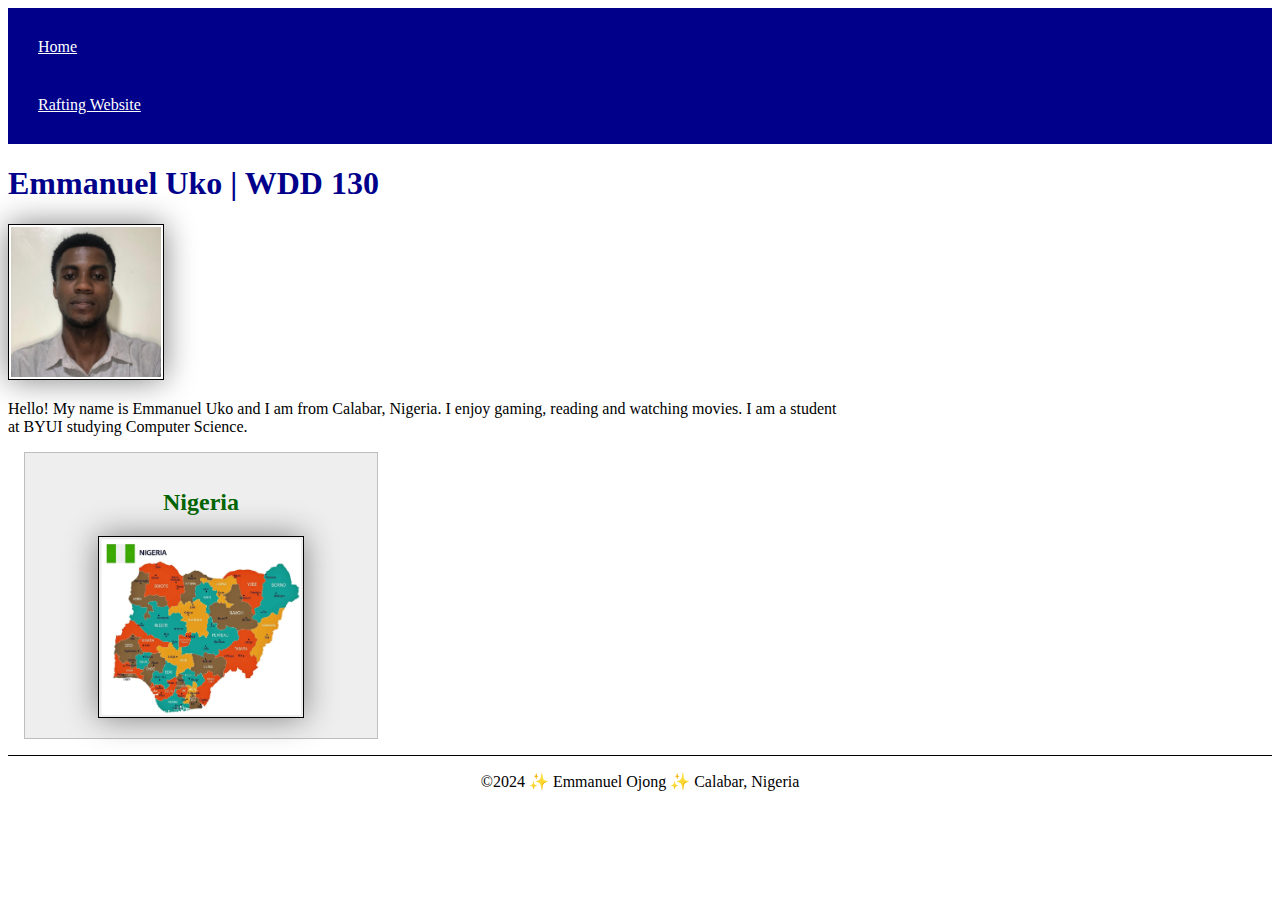
<file: index.html>
<!DOCTYPE html>
<html lang="en-US">
<head>
    <meta charset="UTF-8">
    <meta name="viewport" content="width=device-width, initial-scale=1.0">
    <title>Emmanuel UKo | 'WDD 130'</title>
    <meta name="description" content="This is a personal website for Emmanuel UKo working on his WDD130 project for the purpose of understanding the concept of working with HTML and CSS">
    <meta name="author" content="Emmanuel Uko">
    <link rel="stylesheet" href="styles/styles.css">
</head>
<body>
    <header>
        <nav>
            <a href="index.html">Home</a>
            <a href="wwr/">Rafting Website</a>
        </nav>
    </header>
    <main>
        <h1>Emmanuel Uko | WDD 130</h1>
        <img src="images/profile.jpg" alt="Hello, my name is Emmanuel Uko" width="200">
        <p>Hello! My name is Emmanuel Uko and I am from Calabar, Nigeria. I enjoy gaming, reading and watching movies. I am a student at BYUI studying Computer Science.</p>
    </main>
    <aside>
        <h2>Nigeria</h2>
        <img src="images/Nigeria.jpg" alt="The Nigerian Flag">
    </aside>
    <footer>
        <p>©2024 ✨ Emmanuel Ojong ✨ Calabar, Nigeria</p>
    </footer>
</body>
</html>
</file>
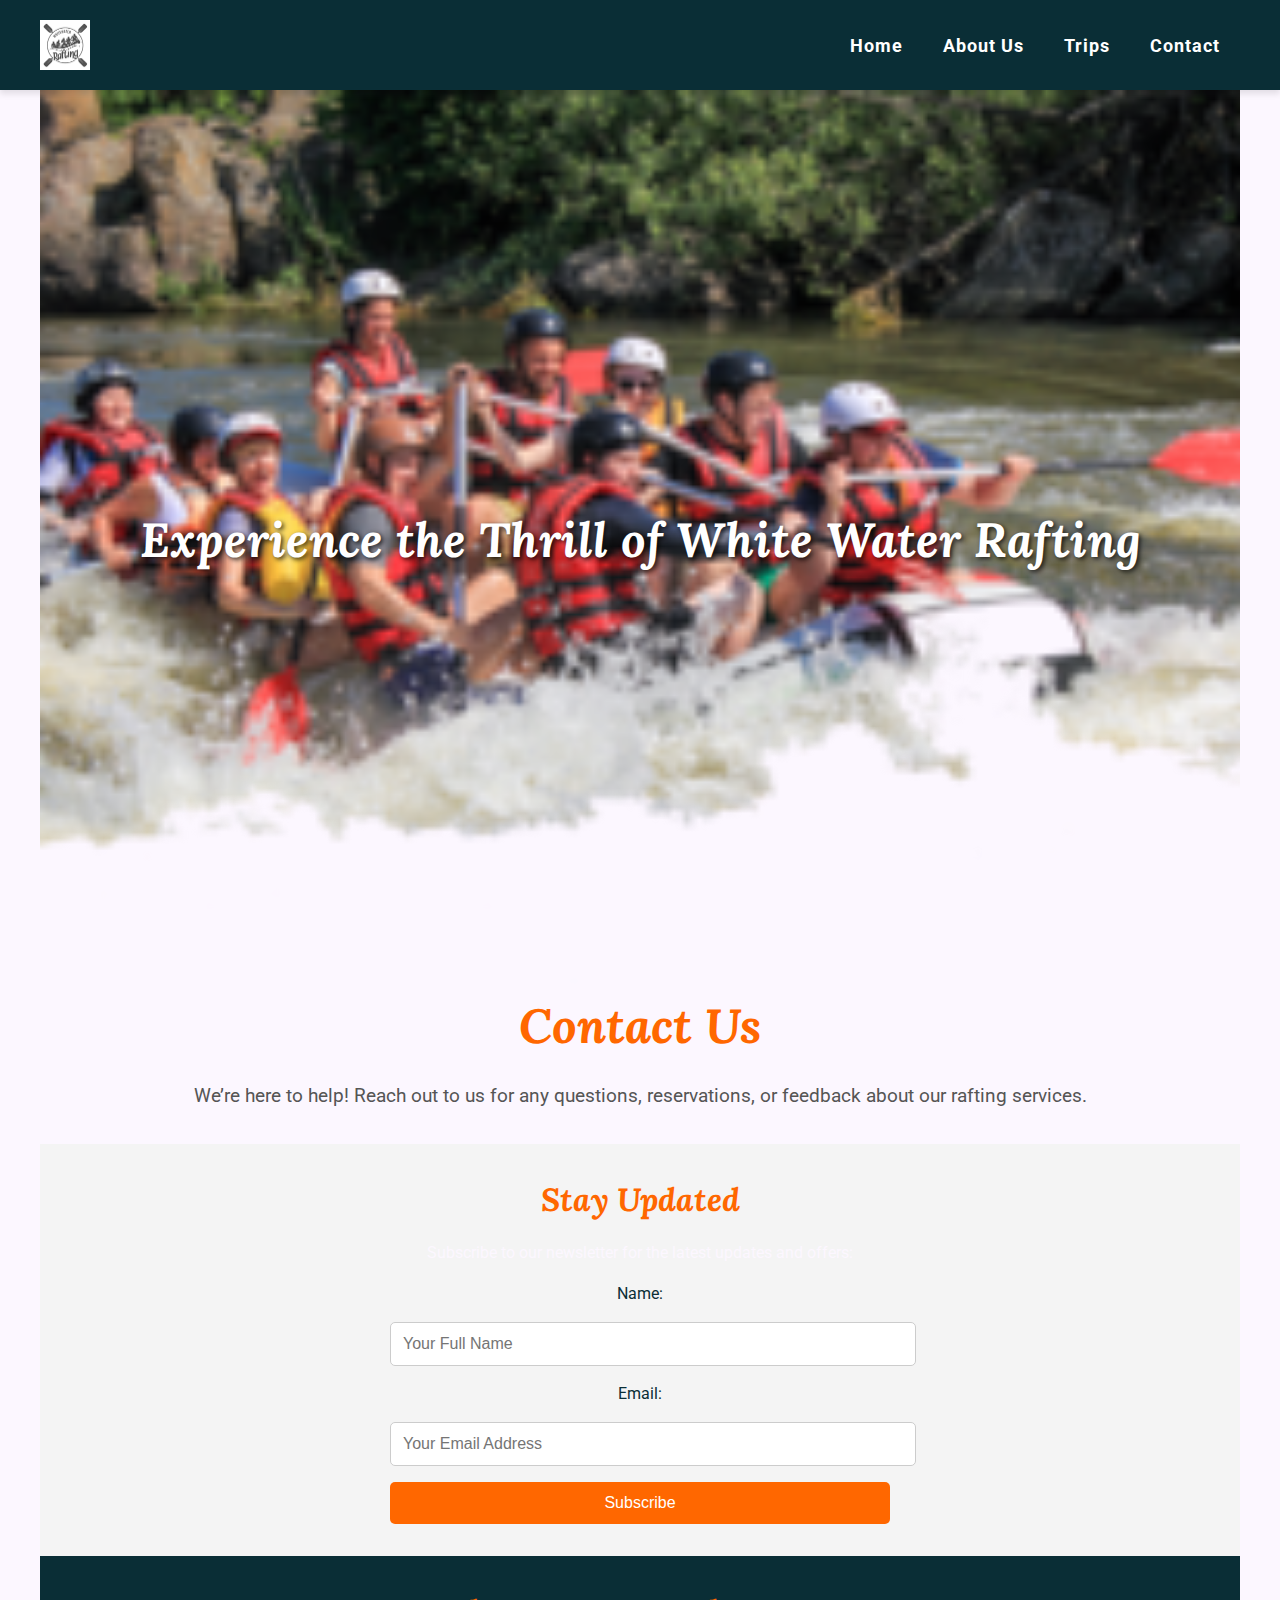
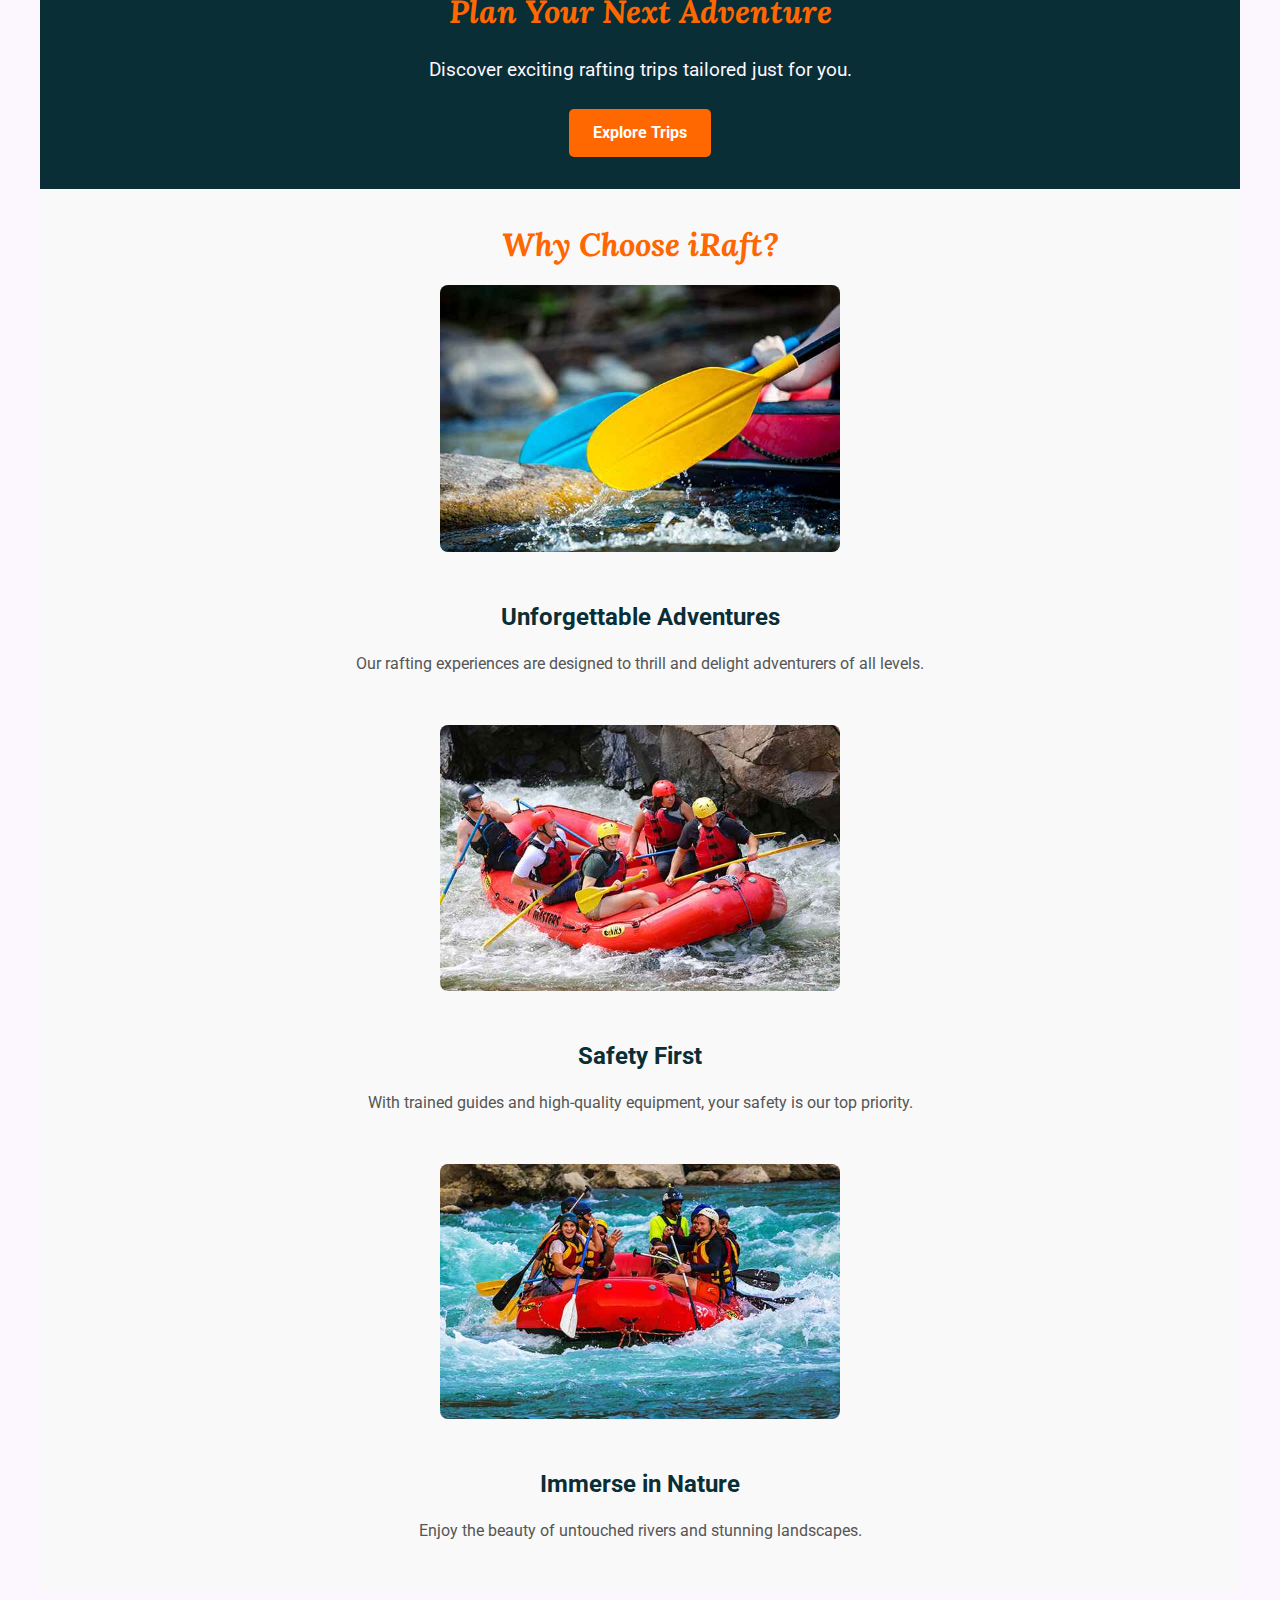
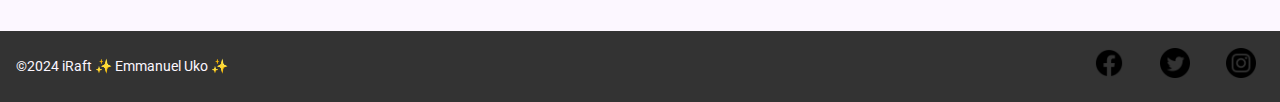
<file: wwr/index.html>
<!DOCTYPE html>
<html lang="en-US">
<head>
    <meta charset="UTF-8">
    <meta name="viewport" content="width=device-width, initial-scale=1.0">
    <title>iRaft - Home</title>
    <meta name="description" content="Experience thrilling white water rafting adventures with iRaft. Your journey to excitement begins here.">
    <meta name="author" content="Emmanuel Uko">
    <link rel="stylesheet" href="styles/rafting.css">
    <!-- Google Font API -->
    <link rel="preconnect" href="https://fonts.googleapis.com">
    <link rel="preconnect" href="https://fonts.gstatic.com" crossorigin>
    <link href="https://fonts.googleapis.com/css2?family=Lora:ital,wght@0,400..700;1,400..700&family=Roboto:wght@100;300;400;500;700;900&display=swap" rel="stylesheet">
</head>
<body>
    <header>
        <img src="images/logo.png" alt="iRaft Logo">
        <nav>
            <a href="index.html" class="active">Home</a>
            <a href="about.html">About Us</a>
            <a href="trips.html">Trips</a>
            <a href="contact.html">Contact</a>
        </nav>
    </header>

    <main>
        <!-- Hero Section -->
        <section id="hero">
            <img src="../wwr/images/rafting.png" alt="Rafting adventure scenery">
            <h1>Experience the Thrill of White Water Rafting</h1>
        </section>
    
        <!-- Introduction Section -->
        <section id="contact-intro">
            <h1>Contact Us</h1>
            <p>We’re here to help! Reach out to us for any questions, reservations, or feedback about our rafting services.</p>
        </section>
    

        <!-- Newsletter Sign-Up -->
        <section id="newsletter">
            <h2>Stay Updated</h2>
            <p>Subscribe to our newsletter for the latest updates and offers:</p>
            <form action="subscribe.php" method="POST">
                <label for="name">Name:</label>
                <input type="text" id="name" name="name" placeholder="Your Full Name" required>

                <label for="email">Email:</label>
                <input type="email" id="email" name="email" placeholder="Your Email Address" required>

                <button type="submit">Subscribe</button>
            </form>
        </section>

        <!-- Call to Action -->
        <section id="cta">
            <h2>Plan Your Next Adventure</h2>
            <p>Discover exciting rafting trips tailored just for you.</p>
            <a href="trips.html" class="btn">Explore Trips</a>
        </section>

        <!-- About Section with Grid Layout -->
        <section id="about">
            <h2>Why Choose iRaft?</h2>
            <div class="grid-container">
                <div class="grid-item">
                    <img src="images/rafting1.jpg" alt="Adventure Image">
                    <h3>Unforgettable Adventures</h3>
                    <p>Our rafting experiences are designed to thrill and delight adventurers of all levels.</p>
                </div>
                <div class="grid-item">
                    <img src="images/rafting2.jpg" alt="Safety First">
                    <h3>Safety First</h3>
                    <p>With trained guides and high-quality equipment, your safety is our top priority.</p>
                </div>
                <div class="grid-item">
                    <img src="images/rafting3.jpg" alt="Nature">
                    <h3>Immerse in Nature</h3>
                    <p>Enjoy the beauty of untouched rivers and stunning landscapes.</p>
                </div>
            </div>
        </section>
    </main>

    <footer>
        <p>©2024 iRaft ✨ Emmanuel Uko ✨</p>
        <nav class="sociallinks">
            <a href="https://facebook.com">
                <img src="images/logo-facebook.webp" alt="Facebook">
            </a>
            <a href="https://twitter.com">
                <img src="images/Twitter.webp" alt="Twitter">
            </a>
            <a href="https://instagram.com">
                <img src="images/Instagram.webp" alt="Instagram">
            </a>
        </nav>
    </footer>
</body>
</html>
</file>
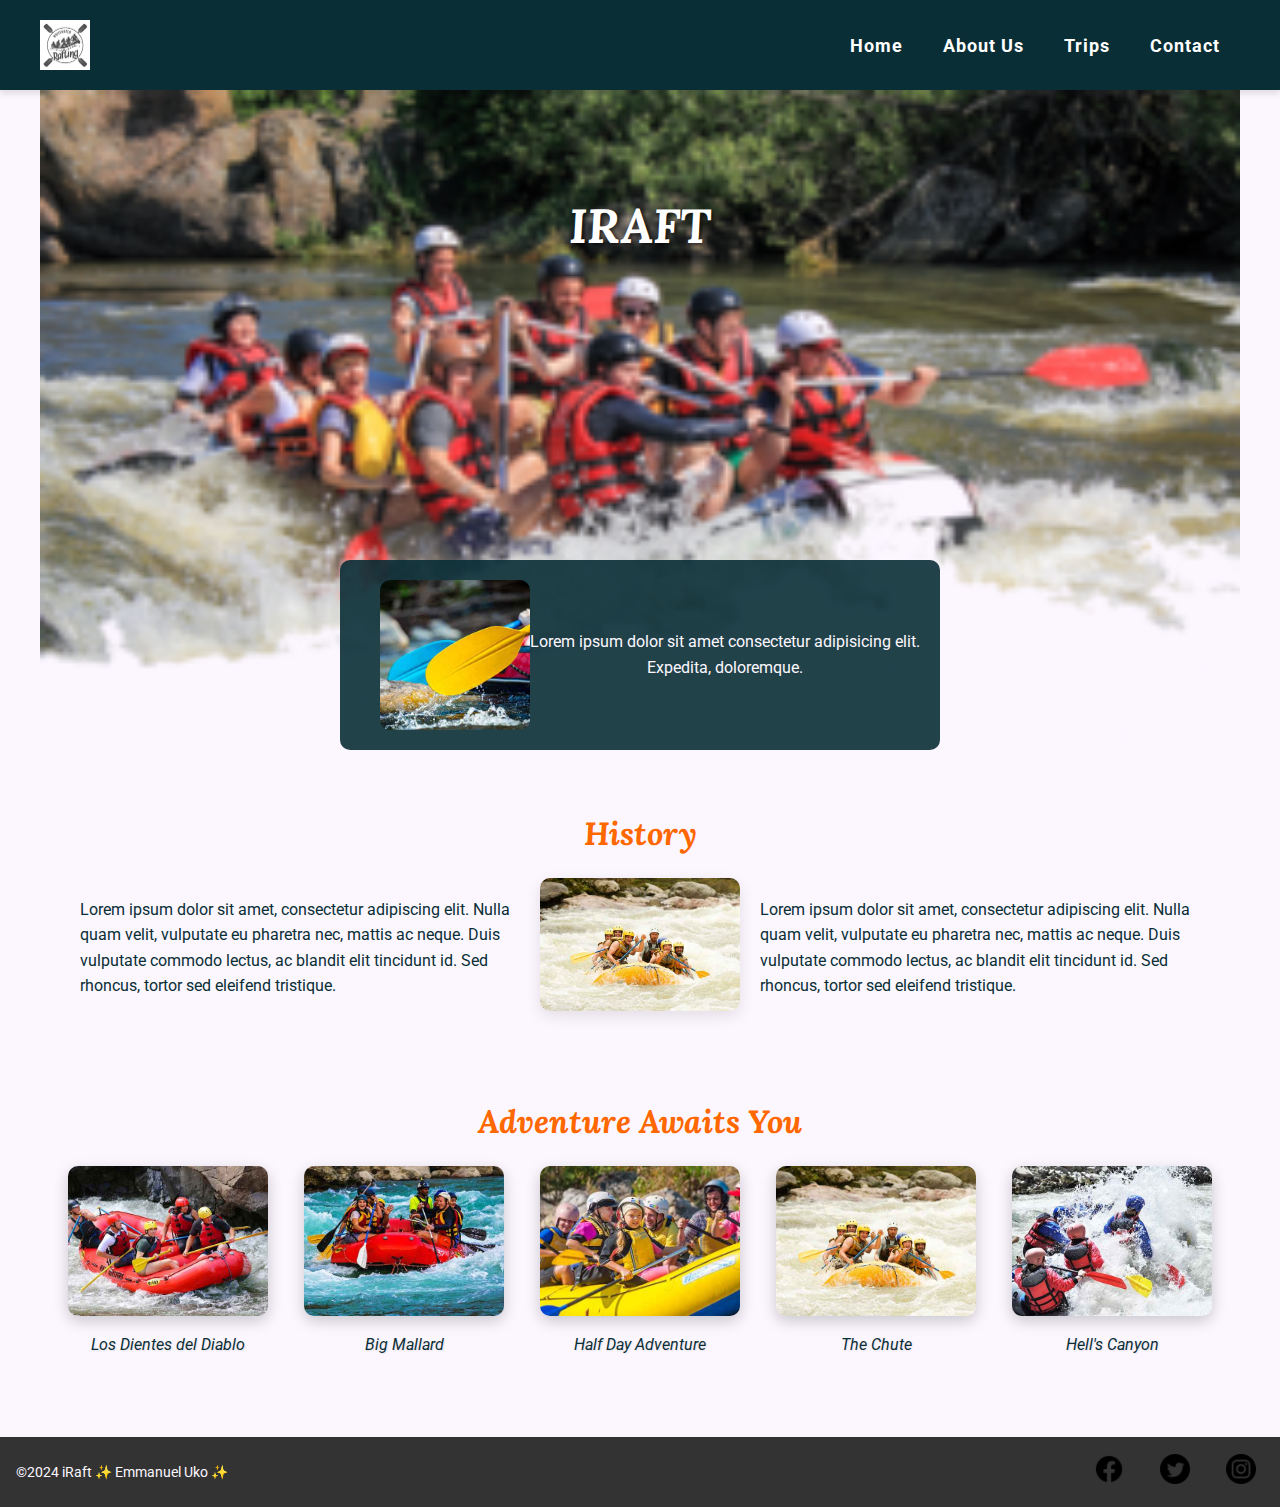
<file: wwr/about.html>
<!DOCTYPE html>
<html lang="en-US">
    <head>
        <meta charset="UTF-8">
        <meta name="viewport" content="width=device-width, initial-scale=1.0">
        <title>IRaft - About Us</title>
        <meta name="description" content="Creating a rafting site">
        <meta name="author" content="Emmanuel Uko">
        <link rel="stylesheet" href="../wwr/styles/rafting.css">
        <!--Google Font API-->
        <link rel="preconnect" href="https://fonts.googleapis.com">
        <link rel="preconnect" href="https://fonts.gstatic.com" crossorigin>
        <link href="https://fonts.googleapis.com/css2?family=Lora:ital,wght@0,400..700;1,400..700&family=Roboto:wght@100;300;400;500;700;900&display=swap" rel="stylesheet">

    </head>
<body>
    <header>
        <img src="../wwr/images/logo.png" alt="Logo">
        <nav>
            <a href="index.html">Home</a>
            <a href="about.html">About Us</a>
            <a href="trips.html">Trips</a>
            <a href="contact.html">Contact</a>
        </nav>
    </header>
    <main>
        <div class="hero">
            <img src="../wwr/images/rafting.png" alt="A group of people rafting!">
            <h1>iRaft</h1>
            <article>
                <img src="../wwr/images/rafting1.jpg" alt="Images">
                <p>Lorem ipsum dolor sit amet consectetur adipisicing elit. Expedita, doloremque.</p>
            </article>
        </div>
        <section id="history">
            <h2>History</h2>
            <div class="history-container">
                <div class="history-text">
                    <p>
                        Lorem ipsum dolor sit amet, consectetur adipiscing elit. Nulla quam velit, 
                        vulputate eu pharetra nec, mattis ac neque. Duis vulputate commodo lectus, 
                        ac blandit elit tincidunt id. Sed rhoncus, tortor sed eleifend tristique.
                    </p>
                </div>
                <div class="history-image">
                    <img src="../wwr/images/rafting5.jpg" alt="History Image">
                </div>
                <div class="history-text">
                    <p>
                        Lorem ipsum dolor sit amet, consectetur adipiscing elit. Nulla quam velit, 
                        vulputate eu pharetra nec, mattis ac neque. Duis vulputate commodo lectus, 
                        ac blandit elit tincidunt id. Sed rhoncus, tortor sed eleifend tristique.
                    </p>
                </div>
            </div>
        </section>
        <section id="adventures">
            <h2>Adventure Awaits You</h2>
            <div class="adventure-gallery">
                <figure>
                    <img src="../wwr/images/rafting2.jpg" alt="Los Dientes del Diablo">
                    <figcaption>Los Dientes del Diablo</figcaption>
                </figure>
                <figure>
                    <img src="../wwr/images/rafting3.jpg" alt="Big Mallard">
                    <figcaption>Big Mallard</figcaption>
                </figure>
                <figure>
                    <img src="../wwr/images/rafting4.jpg" alt="Half Day Adventure">
                    <figcaption>Half Day Adventure</figcaption>
                </figure>
                <figure>
                    <img src="../wwr/images/rafting5.jpg" alt="The Chute">
                    <figcaption>The Chute</figcaption>
                </figure>
                <figure>
                    <img src="../wwr/images/rafting6.jpg" alt="Hell's Canyon">
                    <figcaption>Hell's Canyon</figcaption>
                </figure>
            </div>
        </section>
        
    </main>
    <footer>
        <p>©2024 iRaft ✨ Emmanuel Uko ✨</p>
        <nav class="sociallinks">
            <a href="https://facebook.com">
                <img src="../wwr/images/logo-facebook.webp" alt="Facebook">
            </a>
            <a href="https://twitter.com">
                <img src="../wwr/images/Twitter.webp" alt="Twitter">
            </a>
            <a href="https://instagram.com">
                <img src="../wwr/images/Instagram.webp" alt="Instagram">
            </a>
        </nav>
    </footer>
</body>
</html>
</file>
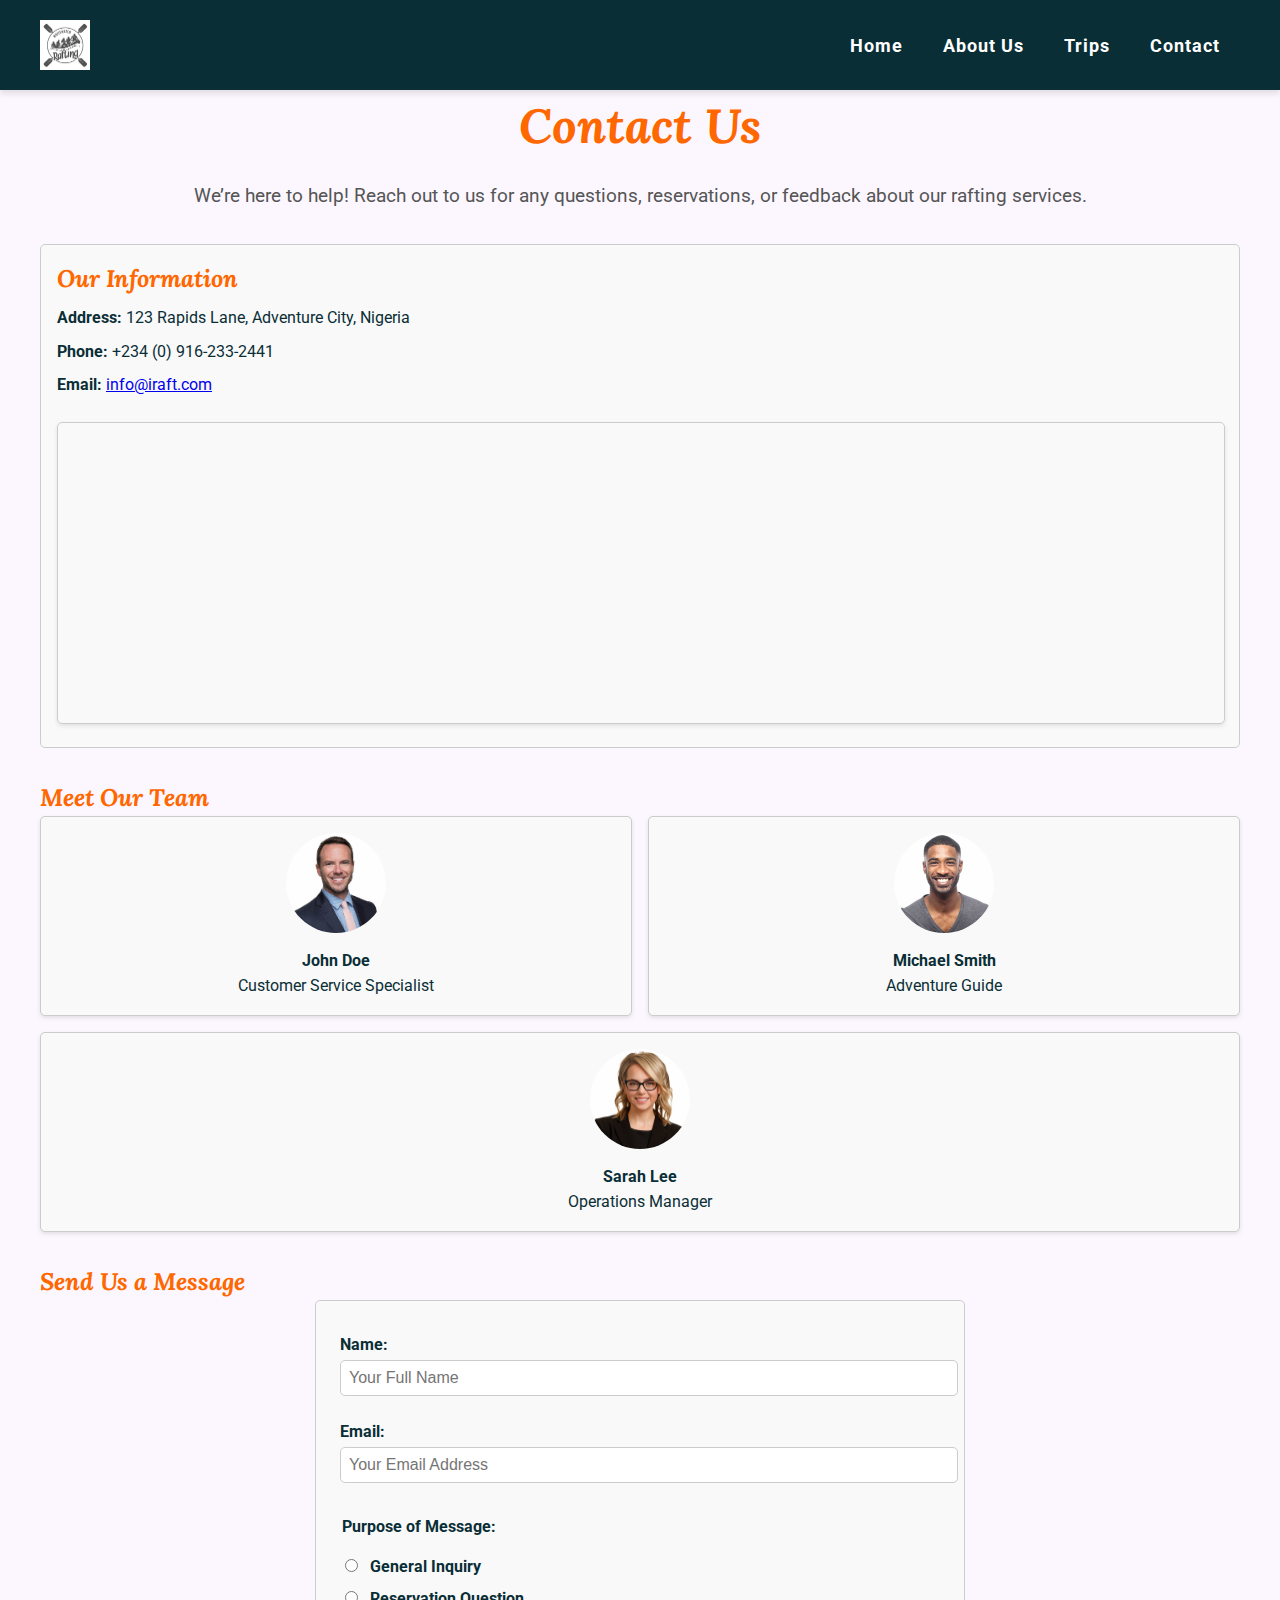
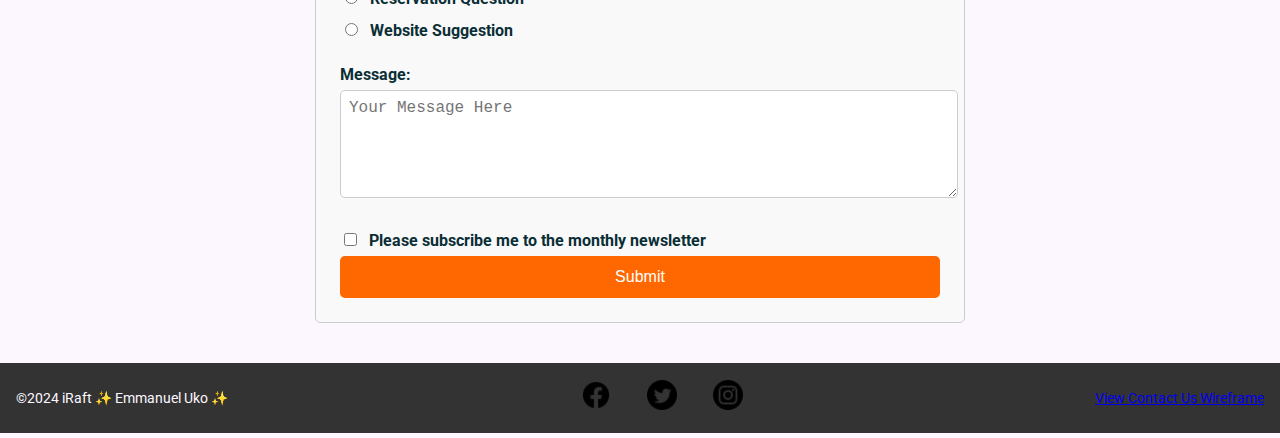
<file: wwr/contact.html>
<!DOCTYPE html>
<html lang="en-US">
    <head>
        <meta charset="UTF-8">
        <meta name="viewport" content="width=device-width, initial-scale=1.0">
        <title>iRaft - Contact Us</title>
        <meta name="description" content="Contact iRaft for inquiries, reservations, and suggestions about our exciting rafting adventures.">
        <meta name="author" content="Emmanuel Uko">
        <link rel="stylesheet" href="../wwr/styles/rafting.css">
        <!--Google Font API-->
        <link rel="preconnect" href="https://fonts.googleapis.com">
        <link rel="preconnect" href="https://fonts.gstatic.com" crossorigin>
        <link href="https://fonts.googleapis.com/css2?family=Lora:ital,wght@0,400..700;1,400..700&family=Roboto:wght@100;300;400;500;700;900&display=swap" rel="stylesheet">
    </head>
<body>
    <header>
        <img src="../wwr/images/logo.png" alt="iRaft Logo">
        <nav>
            <a href="index.html">Home</a>
            <a href="about.html">About Us</a>
            <a href="trips.html">Trips</a>
            <a href="contact.html" class="active">Contact</a>
        </nav>
    </header>
    <main>
        <!-- Introduction Section -->
        <section id="contact-intro">
            <h1>Contact Us</h1>
            <p>We’re here to help! Reach out to us for any questions, reservations, or feedback about our rafting services.</p>
        </section>

        <!-- Contact Information Section -->
        <section id="contact-info">
            <h2>Our Information</h2>
            <p><strong>Address:</strong> 123 Rapids Lane, Adventure City, Nigeria</p>
            <p><strong>Phone:</strong> +234 (0) 916-233-2441</p>
            <p><strong>Email:</strong> <a href="mailto:info@iraft.com">info@iraft.com</a></p>
            <div class="map-container">
                <iframe 
                    src="https://www.google.com/maps/embed?pb=..."
                    width="600" 
                    height="300" 
                    allowfullscreen="" 
                    loading="lazy">
                </iframe>
            </div>
        </section>

        <!-- Employee Profiles Section -->
        <section id="team">
            <h2>Meet Our Team</h2>
            <div class="team-container">
                <div class="employee">
                    <img src="../wwr/images/employee1.jpeg" alt="Emily Johnson">
                    <p><strong>John Doe</strong><br>Customer Service Specialist</p>
                </div>
                <div class="employee">
                    <img src="../wwr/images/employee2.jpeg" alt="Michael Smith">
                    <p><strong>Michael Smith</strong><br>Adventure Guide</p>
                </div>
                <div class="employee">
                    <img src="../wwr/images/employee3.jpg" alt="Sarah Lee">
                    <p><strong>Sarah Lee</strong><br>Operations Manager</p>
                </div>
            </div>
        </section>

        <!-- Contact Form Section -->
        <section id="contact-form">
            <h2>Send Us a Message</h2>
            <form action="submit_form.php" method="POST">
                <!-- User Name -->
                <label for="name">Name:</label>
                <input type="text" id="name" name="name" placeholder="Your Full Name" required>
                
                <!-- User Email -->
                <label for="email">Email:</label>
                <input type="email" id="email" name="email" placeholder="Your Email Address" required>
                
                <!-- Purpose of Message -->
                <fieldset>
                    <legend>Purpose of Message:</legend>
                    <label>
                        <input type="radio" name="purpose" value="General Inquiry" required> General Inquiry
                    </label>
                    <label>
                        <input type="radio" name="purpose" value="Reservation Question"> Reservation Question
                    </label>
                    <label>
                        <input type="radio" name="purpose" value="Website Suggestion"> Website Suggestion
                    </label>
                </fieldset>
                
                <!-- Message -->
                <label for="message">Message:</label>
                <textarea id="message" name="message" rows="5" placeholder="Your Message Here" required></textarea>
                
                <!-- Newsletter Subscription -->
                <label>
                    <input type="checkbox" name="newsletter"> Please subscribe me to the monthly newsletter
                </label>
                
                <!-- Submit Button -->
                <button type="submit">Submit</button>
            </form>
        </section>
    </main>

    <footer>
        <p>©2024 iRaft ✨ Emmanuel Uko ✨</p>
        <nav class="sociallinks">
            <a href="https://facebook.com">
                <img src="../wwr/images/logo-facebook.webp" alt="Facebook">
            </a>
            <a href="https://twitter.com">
                <img src="../wwr/images/Twitter.webp" alt="Twitter">
            </a>
            <a href="https://instagram.com">
                <img src="../wwr/images/Instagram.webp" alt="Instagram">
            </a>
        </nav>
        <p><a href="https://wireframe.cc/pro/pp/4f095160a853212" target="_blank">View Contact Us Wireframe</a></p>
    </footer>
</body>
</html>
</file>
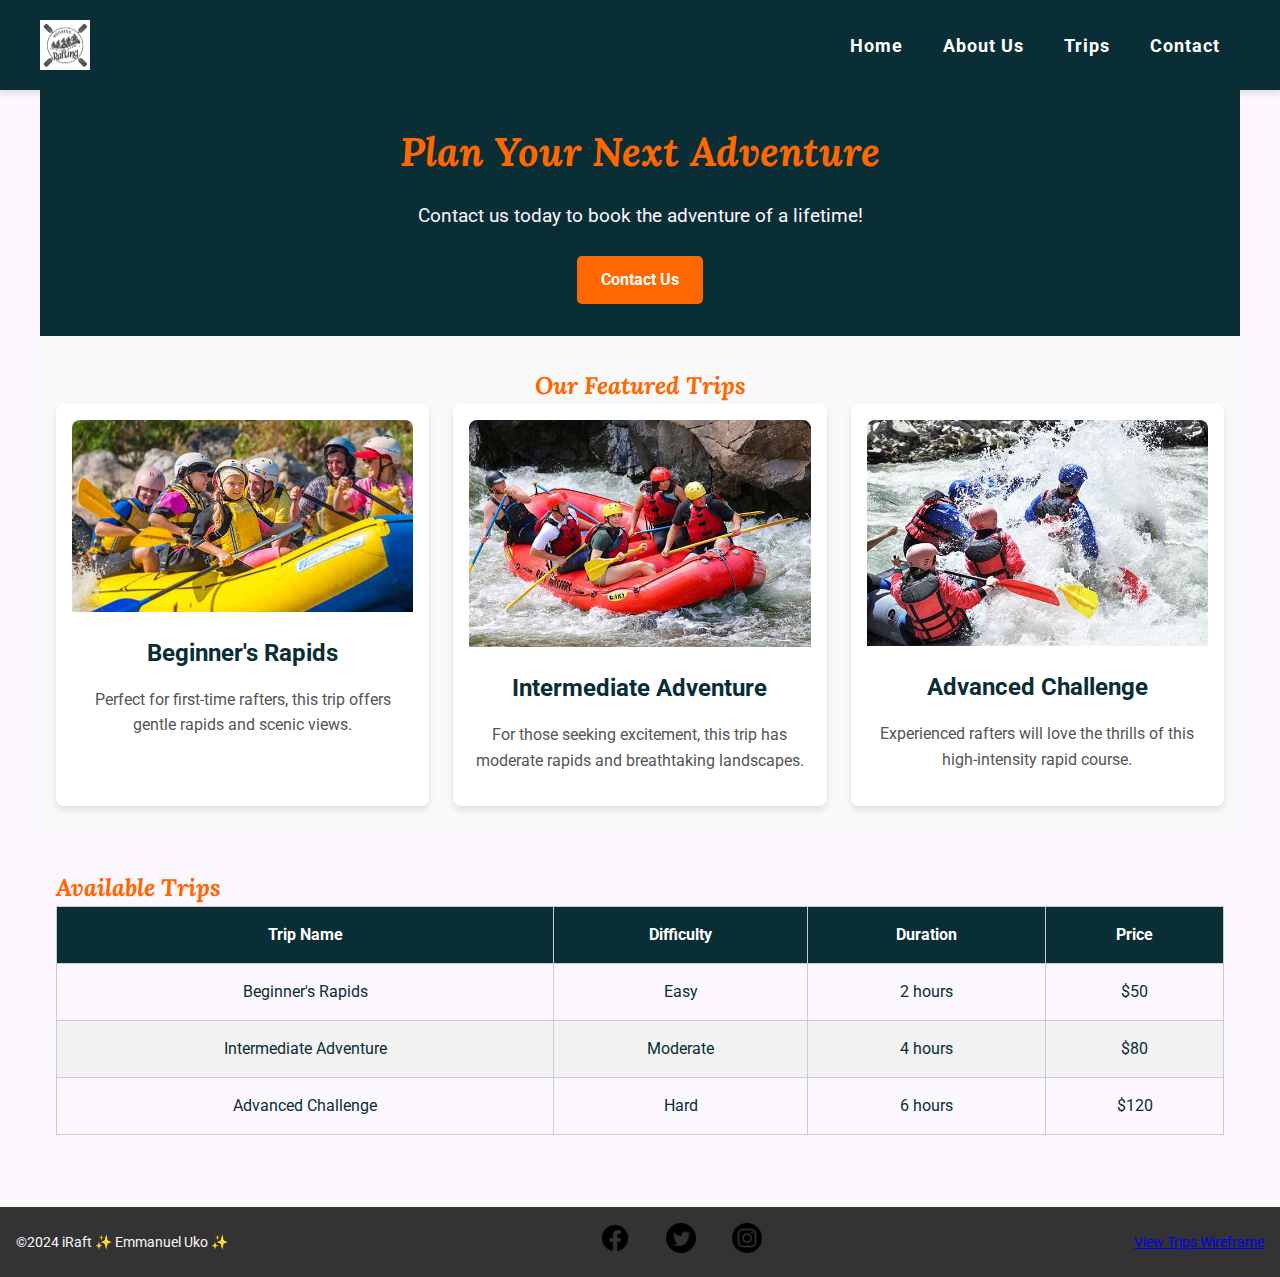
<file: wwr/trips.html>
<!DOCTYPE html>
<html lang="en-US">
    <head>
        <meta charset="UTF-8">
        <meta name="viewport" content="width=device-width, initial-scale=1.0">
        <title>iRaft - Trips</title>
        <meta name="description" content="Explore our thrilling white water rafting trips designed for all adventure levels.">
        <meta name="author" content="Emmanuel Uko">
        <link rel="stylesheet" href="../wwr/styles/rafting.css">
        <!--Google Font API-->
        <link rel="preconnect" href="https://fonts.googleapis.com">
        <link rel="preconnect" href="https://fonts.gstatic.com" crossorigin>
        <link href="https://fonts.googleapis.com/css2?family=Lora:ital,wght@0,400..700;1,400..700&family=Roboto:wght@100;300;400;500;700;900&display=swap" rel="stylesheet">
    </head>
<body>
    <!-- Header -->
    <header>
        <img src="../wwr/images/logo.png" alt="iRaft Logo">
        <nav>
            <a href="index.html">Home</a>
            <a href="about.html">About Us</a>
            <a href="trips.html" class="active">Trips</a>
            <a href="contact.html">Contact</a>
        </nav>
    </header>

    <!-- Main Content -->
    <main>
        <!-- Call to Action -->
        <section id="cta">
            <h1>Plan Your Next Adventure</h1>
            <p>Contact us today to book the adventure of a lifetime!</p>
            <a href="contact.html" class="btn">Contact Us</a>
        </section>

        <!-- Trip Descriptions -->
        <section id="trips">
            <h2>Our Featured Trips</h2>
            <div class="trip-grid">
                <div class="trip">
                    <img src="../wwr/images/rafting4.jpg" alt="Beginner Rafting Adventure">
                    <h3>Beginner's Rapids</h3>
                    <p>Perfect for first-time rafters, this trip offers gentle rapids and scenic views.</p>
                </div>
                <div class="trip">
                    <img src="../wwr/images/rafting2.jpg" alt="Intermediate Rafting Adventure">
                    <h3>Intermediate Adventure</h3>
                    <p>For those seeking excitement, this trip has moderate rapids and breathtaking landscapes.</p>
                </div>
                <div class="trip">
                    <img src="../wwr/images/rafting6.jpg" alt="Advanced Rafting Adventure">
                    <h3>Advanced Challenge</h3>
                    <p>Experienced rafters will love the thrills of this high-intensity rapid course.</p>
                </div>
            </div>
        </section>

        <!-- Trip Table -->
        <section id="trip-table">
            <h2>Available Trips</h2>
            <table>
                <thead>
                    <tr>
                        <th>Trip Name</th>
                        <th>Difficulty</th>
                        <th>Duration</th>
                        <th>Price</th>
                    </tr>
                </thead>
                <tbody>
                    <tr>
                        <td>Beginner's Rapids</td>
                        <td>Easy</td>
                        <td>2 hours</td>
                        <td>$50</td>
                    </tr>
                    <tr>
                        <td>Intermediate Adventure</td>
                        <td>Moderate</td>
                        <td>4 hours</td>
                        <td>$80</td>
                    </tr>
                    <tr>
                        <td>Advanced Challenge</td>
                        <td>Hard</td>
                        <td>6 hours</td>
                        <td>$120</td>
                    </tr>
                </tbody>
            </table>
        </section>
    </main>

    <!-- Footer -->
    <footer>
        <p>©2024 iRaft ✨ Emmanuel Uko ✨</p>
        <nav class="sociallinks">
            <a href="https://facebook.com">
                <img src="../wwr/images/logo-facebook.webp" alt="Facebook">
            </a>
            <a href="https://twitter.com">
                <img src="../wwr/images/Twitter.webp" alt="Twitter">
            </a>
            <a href="https://instagram.com">
                <img src="../wwr/images/Instagram.webp" alt="Instagram">
            </a>
        </nav>
        <p><a href="https://wireframe.cc/pro/pp/6543072be853615" target="_blank">View Trips Wireframe</a></p>
    </footer>
</body>
</html>
</file>
<file: styles/styles.css>
nav {
    background-color: darkblue;
    padding: 10px;
}

nav a {
    color: white;
    display: block;
    padding: 20px;
}

h1 {
    color: darkblue;
}

img {
    width: 150px;
    height: auto;
    border: 1px solid black;
    padding: 2px;
    box-shadow: 0 0 30px gray;
}

p {
    padding: 0;
}

main {
    max-width: 840px;
}

aside {
    width: 20rem;
    margin: 1rem;
    border: 1px solid rgba(0, 0, 0, 0.2);
    padding: 1rem;
    background-color: #eee;
    color: darkgreen;
    text-align: center;
}

aside img {
    width: 200px;
    height: auto;
}

main img {
    width: 150px;
    height: auto;
}

footer {
    margin-top: 15px;
    border-top: 1px solid #000;
    text-align: center;
}
</file>
<file: wwr/styles/rafting.css>
/* Root variables for colors */
:root {
    --primary-color: #0A2E36;
    --secondary-color: #FF6700;
    --accent1-color: #808782;
    --accent2-color: #FCF7FF;
}

/* General Styling */
body {
    margin: 0;
    font-family: 'Roboto', sans-serif;
    font-weight: 400;
    line-height: 1.5;
    color: var(--primary-color);
    background-color: var(--accent2-color);
}

h1, h2 {
    font-family: 'Lora', serif;
    font-style: italic;
    color: var(--secondary-color);
    margin: 0;
}

p {
    color: var(--accent2-color);
    font-size: 16px;
    line-height: 1.6;
}


/* Limit page width */
main {
    max-width: 1200px;
    margin: 0 auto;
    padding: 0 20px;
}

/* Header */
/* header {
    display: flex;
    justify-content: space-between;
    align-items: center;
    padding: 20px 40px;
    background-color: var(--primary-color);
    color: white;
} */

/* Header with CSS Grid */
header {
    display: grid;
    grid-template-columns: 1fr auto; /* Logo on the left, nav on the right */
    align-items: center;
    padding: 20px 40px;
    background-color: var(--primary-color);
    color: white;
    box-shadow: 0 4px 6px rgba(0, 0, 0, 0.1); /* Subtle shadow for depth */
}

/* Logo */
header img {
    height: 50px;
    width: auto;
    grid-column: 1;
    object-fit: contain; /* Ensures logo keeps its aspect ratio */
}

/* Navigation using Flexbox */
header nav {
    display: flex;
    justify-content: flex-end; /* Aligns navigation items to the right */
    grid-column: 2;
}

header nav a {
    text-decoration: none;
    color: white;
    font-weight: bold;
    margin: 0 20px; /* Spacing between nav links */
    font-size: 18px;
    letter-spacing: 1px; /* Adds a little space between letters */
    transition: color 0.3s ease, transform 0.3s ease; /* Smooth transitions for hover effect */
}

header nav a:hover {
    color: var(--secondary-color); /* Changes color on hover */
    transform: scale(1.1); /* Slight zoom effect on hover */
}

/* Responsive Design for smaller screens */
@media (max-width: 768px) {
    /* Stack logo and nav items vertically on smaller screens */
    header {
        grid-template-columns: 1fr; /* Single column layout for mobile */
        text-align: center; /* Center-align content */
    }

    header img {
        margin-bottom: 10px; /* Space between logo and nav links */
    }

    header nav {
        justify-content: center; /* Center the nav items */
        margin-top: 10px; /* Add space between logo and nav */
    }

    header nav a {
        margin: 0 10px; /* Reduced space between links */
        font-size: 16px; /* Slightly smaller font on mobile */
    }
}


/* Hero Section */
.hero {
    position: relative;
    text-align: center;
}

.hero img {
    display: block;
    width: 100%;
    height: auto;
}

.hero h1 {
    position: absolute;
    top: 20%;
    left: 50%;
    transform: translate(-50%, -50%);
    font-size: 48px;
    color: white;
    text-shadow: 2px 2px 4px rgba(0, 0, 0, 0.8);
    text-transform: uppercase;
}

.hero article {
    position: absolute;
    bottom: 20px;
    left: 50%;
    transform: translateX(-50%);
    background-color: rgba(10, 46, 54, 0.9);
    color: var(--accent2-color);
    padding: 20px;
    border-radius: 10px;
    max-width: 80%;
    display: flex;
    align-items: center;
}

.hero article img {
    float: right;
    width: 150px;
    height: 150px;
    object-fit: cover;
    border-radius: 10px;
    margin-left: 20px;
}

/* History Section Styling */
#history {
    text-align: center;
    padding: 40px;
    background-color: var(--accent2-color);
}

#history h2 {
    font-size: 32px;
    color: var(--secondary-color);
    margin-bottom: 20px;
}

.history-container {
    display: flex;
    justify-content: space-between;
    align-items: center;
    gap: 20px; /* Space between elements */
    margin-top: 20px;
}

.history-text {
    flex: 1; /* Equal width for text blocks */
    text-align: left;
    font-size: 16px;
    color: var(--accent1-color);
    line-height: 1.6;
}

.history-text p {
    color: var(--primary-color);
}

.history-image {
    flex: 0 0 200px; /* Fixed width for the image container */
    text-align: center;
}

.history-image img {
    width: 100%;
    height: auto;
    border-radius: 10px;
    box-shadow: 0 5px 15px rgba(0, 0, 0, 0.1);
}


/* Adventure Section Styling */
#adventures {
    text-align: center;
    padding: 40px 20px;
    background-color: var(--accent2-color);
}

#adventures h2 {
    font-size: 32px;
    color: var(--secondary-color);
    margin-bottom: 20px;
}

/* Gallery Layout */
.adventure-gallery {
    display: flex; /* Flexbox layout for horizontal alignment */
    justify-content: space-between; /* Space evenly between images */
    flex-wrap: wrap; /* Allows wrapping on smaller screens */
    gap: 20px; /* Space between images */
}

.adventure-gallery figure {
    flex: 1; /* Ensures equal spacing for each figure */
    text-align: center; /* Center-aligns content in the figure */
    margin: 0;
}

.adventure-gallery img {
    width: 100%; /* Makes images responsive to container */
    max-width: 200px; /* Ensures a maximum size for the images */
    height: 150px; /* Fixed height for consistent layout */
    object-fit: cover; /* Maintains image proportions */
    border-radius: 10px; /* Rounded corners for images */
    box-shadow: 0 5px 15px rgba(0, 0, 0, 0.2);
    transition: transform 0.3s ease;
}

.adventure-gallery img:hover {
    transform: scale(1.05); /* Slight zoom effect on hover */
}

.adventure-gallery figcaption {
    margin-top: 10px;
    font-size: 16px;
    font-style: italic;
    color: var(--primary-color);
    text-shadow: 1px 1px 2px rgba(0, 0, 0, 0.1);
}

/* Footer Styling */
footer {
    background-color: var(--primary-color);
    color: white;
    display: flex; /* Flexbox layout */
    justify-content: space-between; /* Content at both ends */
    align-items: center; /* Vertically centers content */
    padding: 20px 40px; /* Adds spacing around content */
    margin-top: 40px;
    flex-wrap: wrap; /* Ensures responsiveness */
}

footer p {
    margin: 0;
    font-size: 14px;
}

footer .sociallinks {
    display: flex; /* Makes the social links horizontal */
    gap: 20px; /* Adds space between icons */
}

footer .sociallinks a {
    display: inline-block; /* Ensures the anchor tag wraps only the image */
    text-decoration: none;
}

footer .sociallinks img {
    width: 30px;
    height: 30px;
    object-fit: cover;
    filter: grayscale(100%);
    transition: filter 0.3s, transform 0.3s ease; /* Smooth hover effect */
}

footer .sociallinks img:hover {
    filter: grayscale(0%);
    transform: scale(1.1); /* Slight zoom effect */
}

/* Responsive Design for Small Screens */
@media (max-width: 768px) {
    footer {
        flex-direction: column; /* Stack items vertically */
        text-align: center; /* Center-aligns content */
    }

    footer .sociallinks {
        justify-content: center; /* Centers the social links */
        margin-top: 10px; /* Adds space above social icons */
    }
}

/* Contact Intro Section */
#contact-intro {
    text-align: center;
    margin-bottom: 2rem;
    font-size: 1.5rem;
}

#contact-intro p {
    font-size: 1.2rem;
    color: #555;
}

/* Contact Information Section */
#contact-info {
    margin-bottom: 2rem;
    padding: 1rem;
    border: 1px solid #ccc;
    border-radius: 5px;
    background-color: #f9f9f9;
}

#contact-info h2 {
    margin-bottom: 0.5rem;
}

#contact-info p {
    margin: 0.5rem 0;
    color: var(--primary-color);
}

.map-container iframe {
    width: 100%;
    height: 300px;
    border: 1px solid #ccc;
    border-radius: 5px;
    margin-top: 1rem;
}

/* Team Section */
#team {
    margin-bottom: 2rem;
}

#team .team-container {
    display: flex;
    justify-content: space-between;
    gap: 1rem;
    flex-wrap: wrap;
}

#team .employee {
    text-align: center;
    flex: 1 1 30%;
    background-color: #f9f9f9;
    padding: 1rem;
    border: 1px solid #ccc;
    border-radius: 5px;
    box-shadow: 0 2px 4px rgba(0, 0, 0, 0.1);
}

#team .employee img {
    width: 100px;
    height: 100px;
    border-radius: 50%;
    margin-bottom: 0.5rem;
}

#team .employee p {
    margin: 0;
    font-size: 1rem;
    color: var(--primary-color);
}

/* Contact Form Section */
#contact-form {
    margin-bottom: 2rem;
}

#contact-form form {
    max-width: 600px;
    margin: 0 auto;
    background-color: #f9f9f9;
    padding: 1.5rem;
    border: 1px solid #ccc;
    border-radius: 5px;
}

#contact-form form label {
    display: block;
    font-weight: bold;
    margin: 0.5rem 0 0.2rem;
}

#contact-form form input[type="text"],
#contact-form form input[type="email"],
#contact-form form textarea {
    width: 100%;
    padding: 0.5rem;
    margin-bottom: 1rem;
    border: 1px solid #ccc;
    border-radius: 5px;
    font-size: 1rem;
}

#contact-form form textarea {
    resize: vertical;
}

#contact-form form fieldset {
    border: none;
    margin: 1rem 0;
    padding: 0;
}

#contact-form form fieldset legend {
    font-weight: bold;
    margin-bottom: 0.5rem;
}

#contact-form form input[type="radio"] {
    margin-right: 0.5rem;
}

#contact-form form label[for="newsletter"] {
    display: flex;
    align-items: center;
    font-size: 1rem;
}

#contact-form form input[type="checkbox"] {
    margin-right: 0.5rem;
}

#contact-form form button {
    display: block;
    width: 100%;
    background-color: var(--secondary-color);
    color: #fff;
    border: none;
    padding: 0.75rem;
    font-size: 1rem;
    border-radius: 5px;
    cursor: pointer;
    text-align: center;
}

#contact-form form button:hover {
    background-color: orangered;
}

/* Styling for the iframe within the map container */
.map-container iframe {
    border: 1px solid #ccc; /* Adds a border to the iframe */
    width: 100%; /* Makes the iframe responsive to fit its container */
    height: 300px; /* Sets a fixed height for the iframe */
    border-radius: 5px; /* Optional: Adds rounded corners */
    box-shadow: 0 2px 4px rgba(0, 0, 0, 0.1); /* Optional: Adds a subtle shadow for better aesthetics */
}

/* Footer */
footer {
    text-align: center;
    padding: 1rem;
    background-color: #333;
    color: #fff;
}

footer nav a img {
    height: 25px;
    margin: 0 0.5rem;
}

footer p {
    margin: 0.5rem 0;
}

/* Hero Section */
#hero {
    position: relative;
    width: 100%;
    height: 100vh;
    display: flex;
    align-items: center;
    justify-content: center;
    text-align: center;
    overflow: hidden;
}

#hero img {
    position: absolute;
    width: 100%;
    height: 100%;
    object-fit: cover;
    z-index: -1;
}

#hero h1 {
    font-size: 3rem;
    color: white;
    text-shadow: 2px 2px 5px rgba(0, 0, 0, 0.8);
    margin: 0;
    padding: 1rem;
}

/* Newsletter Section */
#newsletter {
    background-color: #f4f4f4;
    padding: 2rem;
    text-align: center;
}

#newsletter h2 {
    font-size: 2rem;
    margin-bottom: 1rem;
}

#newsletter form {
    display: flex;
    flex-direction: column;
    gap: 1rem;
    max-width: 500px;
    margin: 0 auto;
}

#newsletter form input[type="text"],
#newsletter form input[type="email"] {
    width: 100%;
    padding: 0.75rem;
    font-size: 1rem;
    border: 1px solid #ccc;
    border-radius: 5px;
}

#newsletter form button {
    padding: 0.75rem;
    font-size: 1rem;
    color: white;
    background-color: var(--secondary-color);
    border: none;
    border-radius: 5px;
    cursor: pointer;
    transition: background-color 0.3s;
}

#newsletter form button:hover {
    background-color: orangered;
}

/* Call-to-Action Section */
#cta {
    background-color: #f4f4f4;
    color: white;
    text-align: center;
    padding: 2rem 1rem;
}

#cta h2 {
    font-size: 2rem;
    margin-bottom: 1rem;
}

#cta a {
    display: inline-block;
    padding: 0.75rem 1.5rem;
    background-color: white;
    color:var(--secondary-color);
    text-decoration: none;
    font-weight: bold;
    border-radius: 5px;
    transition: background-color 0.3s, color 0.3s;
}

#cta a:hover {
    background-color: orangered;
    color: white;
}

/* Features Section */
#features {
    display: grid;
    grid-template-columns: repeat(auto-fit, minmax(300px, 1fr));
    gap: 2rem;
    padding: 2rem;
}

.feature {
    background-color: #f9f9f9;
    border: 1px solid #ccc;
    border-radius: 5px;
    overflow: hidden;
    text-align: center;
    box-shadow: 0 4px 6px rgba(0, 0, 0, 0.1);
    transition: transform 0.3s, box-shadow 0.3s;
}

.feature:hover {
    transform: scale(1.05);
    box-shadow: 0 6px 10px rgba(0, 0, 0, 0.2);
}

.feature img {
    width: 100%;
    height: 200px;
    object-fit: cover;
}

.feature h2 {
    font-size: 1.5rem;
    margin: 1rem 0;
    color: #333;
}

.feature p {
    padding: 0 1rem 1rem;
    font-size: 1rem;
    color: #666;
}

/* Call to Action Section */
#cta {
    text-align: center;
    background-color: var(--primary-color);
    color: white;
    padding: 2rem;
}

#cta h1 {
    font-size: 2.5rem;
    margin-bottom: 1rem;
}

#cta p {
    font-size: 1.2rem;
    margin-bottom: 1.5rem;
}

#cta .btn {
    display: inline-block;
    padding: 0.75rem 1.5rem;
    background-color: var(--secondary-color);
    color: white;
    text-decoration: none;
    border-radius: 5px;
}

#cta .btn:hover {
    background-color: orangered;
}

/* About Section for Home Page*/
#about {
    text-align: center;
    padding: 2rem;
    background-color: #f9f9f9;
}

#about h2 {
    font-size: 2rem;
    margin-bottom: 1rem;
}

#about .grid-container {
    display: flex;
    flex-direction: column;
    align-items: center;
    gap: 2rem;
}

#about .grid-item {
    max-width: 600px;
    text-align: center;
}

#about .grid-item img {
    width: 100%;
    max-width: 400px;
    height: auto;
    border-radius: 8px;
    margin-bottom: 1rem;
}

#about .grid-item h3 {
    font-size: 1.5rem;
    margin-bottom: 0.5rem;
}

#about .grid-item p {
    font-size: 1rem;
    color: #555;
}


/* Trip Descriptions Section */
#trips {
    padding: 2rem 1rem;
    background-color: #f9f9f9;
    text-align: center;
}

.trip-grid {
    display: grid;
    grid-template-columns: repeat(auto-fit, minmax(250px, 1fr));
    gap: 1.5rem;
}

.trip {
    background-color: white;
    padding: 1rem;
    border-radius: 8px;
    box-shadow: 0 4px 6px rgba(0, 0, 0, 0.1);
    text-align: center;
}

.trip img {
    width: 100%;
    border-radius: 8px 8px 0 0;
}

.trip h3 {
    margin: 1rem 0 0.5rem;
    font-size: 1.5rem;
}

.trip p {
    font-size: 1rem;
    color: #555;
}

/* Trip Table Section */
#trip-table {
    padding: 2rem 1rem;
}

#trip-table table {
    width: 100%;
    border-collapse: collapse;
    margin: 0 auto;
}

#trip-table th,
#trip-table td {
    border: 1px solid #ccc;
    padding: 1rem;
    text-align: center;
}

#trip-table th {
    background-color: var(--primary-color);
    color: white;
    font-weight: bold;
}

#trip-table tr:nth-child(even) {
    background-color: #f2f2f2;
}
</file>
